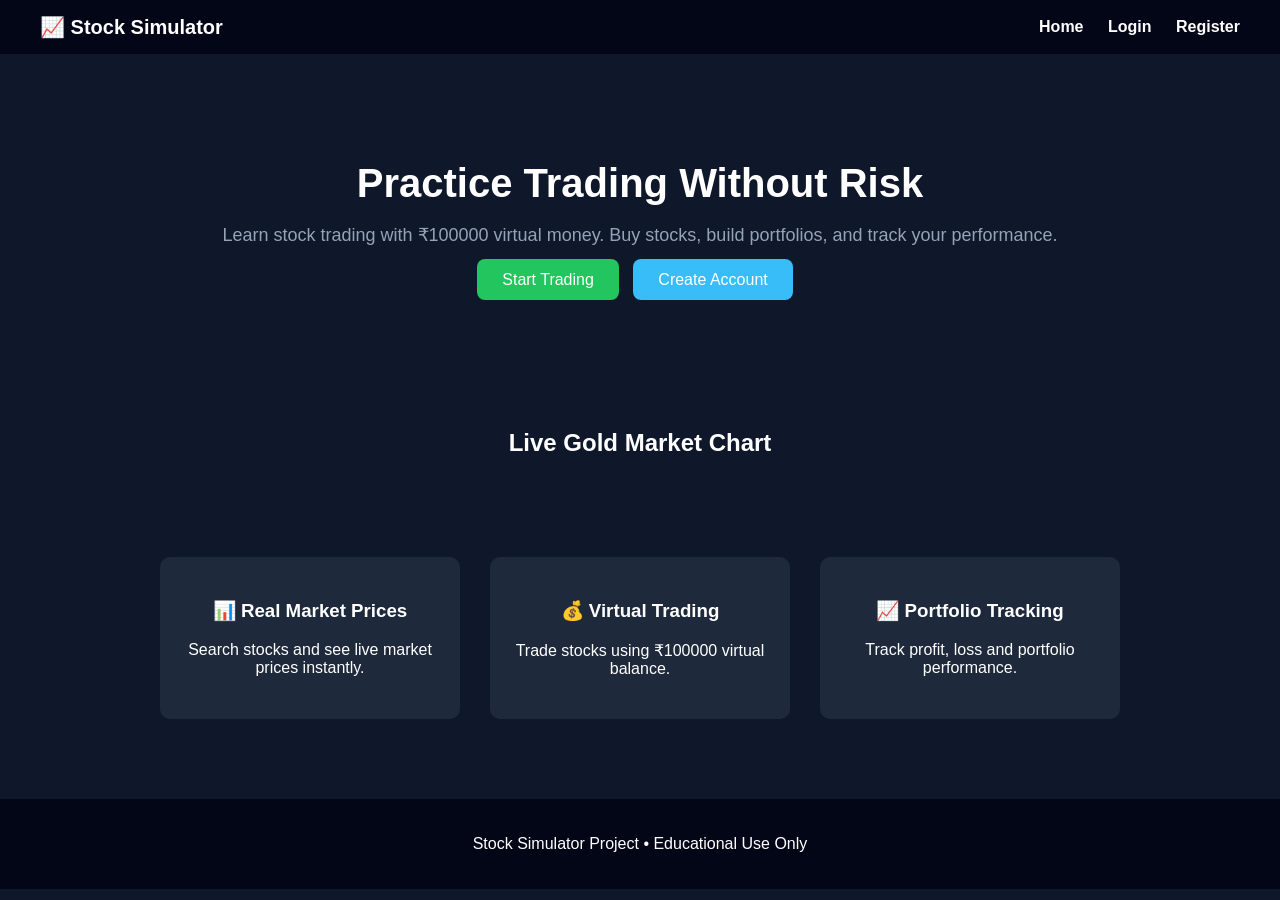
<file: templates/index.html>
<!DOCTYPE html>
<html>

<head>

<title>Stock Market Simulator</title>

<link rel="stylesheet" href="/static/style.css">

</head>

<body>

<!-- NAVBAR -->

<div class="navbar">

<div class="logo">
📈 Stock Simulator
</div>

<div class="nav-links">

<a href="/">Home</a>
<a href="/login">Login</a>
<a href="/register">Register</a>

</div>

</div>


<!-- HERO SECTION -->

<div class="hero">

<h1>Practice Trading Without Risk</h1>

<p>
Learn stock trading with ₹100000 virtual money.
Buy stocks, build portfolios, and track your performance.
</p>

<div class="hero-buttons">

<a href="/login" class="btn">Start Trading</a>
<a href="/register" class="btn secondary">Create Account</a>

</div>

</div>


<!-- LIVE MARKET CHART -->

<div class="chart-section">

<h2>Live Gold Market Chart</h2>

<div class="tradingview-widget-container">

<div id="tradingview_chart"></div>

<script src="https://s3.tradingview.com/tv.js"></script>

<script>

new TradingView.widget({

"width": "100%",

"height": 500,

"symbol": "OANDA:XAUUSD",

"interval": "60",

"timezone": "Asia/Kolkata",

"theme": "dark",

"style": "1",

"locale": "en",

"toolbar_bg": "#020617",

"enable_publishing": false,

"container_id": "tradingview_chart"

});

</script>

</div>

</div>


<!-- INFO SECTION -->

<div class="features">

<div class="feature-card">

<h3>📊 Real Market Prices</h3>

<p>
Search stocks and see live market prices instantly.
</p>

</div>

<div class="feature-card">

<h3>💰 Virtual Trading</h3>

<p>
Trade stocks using ₹100000 virtual balance.
</p>

</div>

<div class="feature-card">

<h3>📈 Portfolio Tracking</h3>

<p>
Track profit, loss and portfolio performance.
</p>

</div>

</div>


<!-- FOOTER -->

<div class="footer">

<p>
Stock Simulator Project • Educational Use Only
</p>

</div>


</body>
</html>
</file>
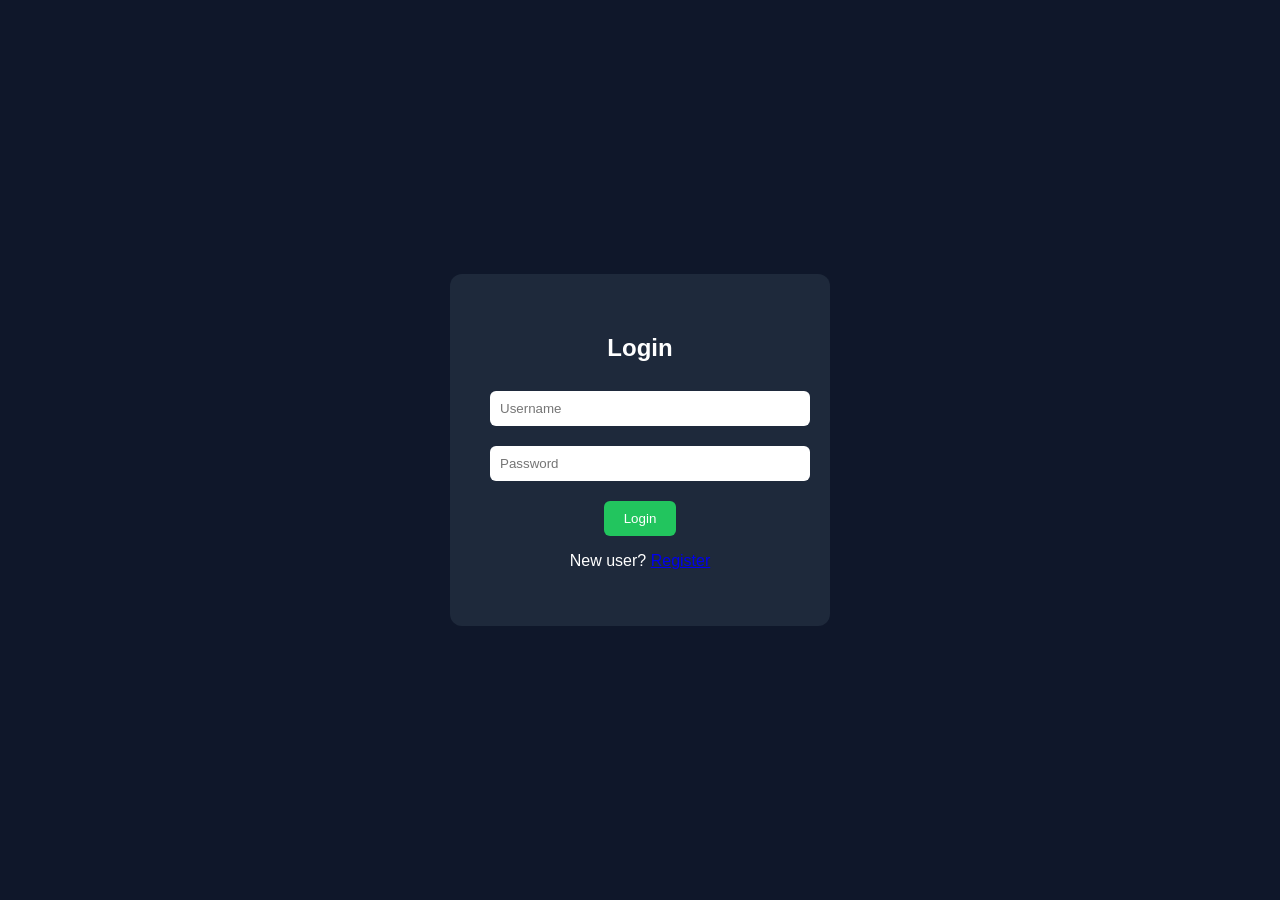
<file: templates/login.html>
<!DOCTYPE html>
<html>

<head>

<title>Login</title>
<link rel="stylesheet" href="/static/style.css">

</head>

<body class="center">

<div class="login-box">

<h2>Login</h2>

<form method="POST">

<input name="username" placeholder="Username">

<input name="password" type="password" placeholder="Password">

<button>Login</button>

</form>

<p>New user? <a href="/register">Register</a></p>

</div>

</body>

</html>
</file>
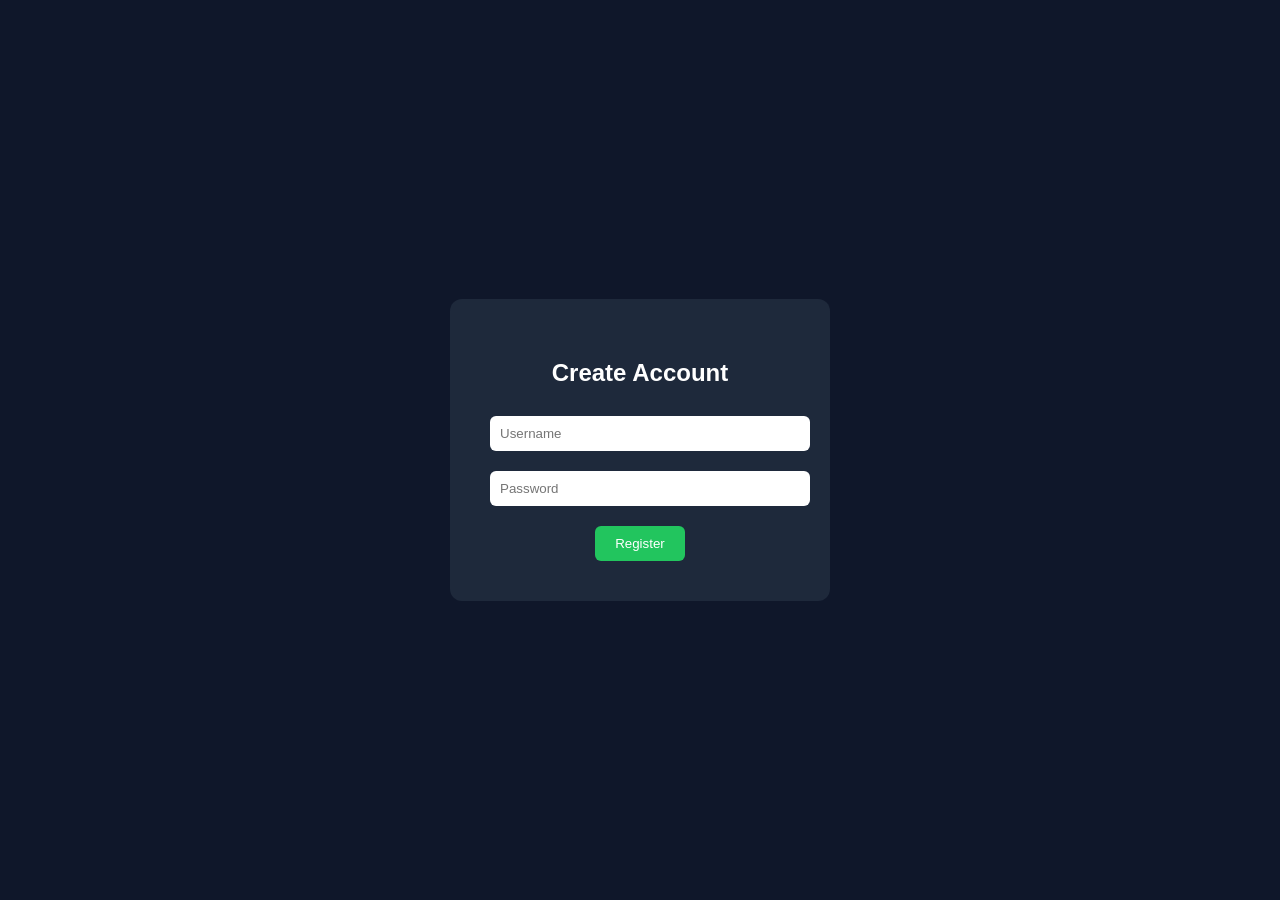
<file: templates/register.html>
<!DOCTYPE html>
<html>

<head>

<title>Register</title>
<link rel="stylesheet" href="/static/style.css">

</head>

<body class="center">

<div class="login-box">

<h2>Create Account</h2>

<form method="POST">

<input name="username" placeholder="Username">

<input name="password" type="password" placeholder="Password">

<button>Register</button>

</form>

</div>

</body>

</html>
</file>
<file: static/style.css>
body{
font-family:Arial;
background:#0f172a;
color:white;
margin:0;
}

/* NAVBAR */

.navbar{
display:flex;
justify-content:space-between;
align-items:center;
padding:15px 40px;
background:#020617;
}

.navbar a{
color:white;
margin-left:20px;
text-decoration:none;
font-weight:bold;
}

.navbar a:hover{
color:#38bdf8;
}

/* MAIN */

.container{
padding:40px;
}

/* CARDS */

.cards{
display:flex;
gap:20px;
margin-bottom:40px;
}

.card{
background:#1e293b;
padding:25px;
border-radius:12px;
width:220px;
box-shadow:0 5px 20px rgba(0,0,0,0.5);
}

.card h3{
color:#94a3b8;
margin:0;
}

.card p{
font-size:24px;
margin-top:10px;
}

/* LOGIN */

.center{
display:flex;
justify-content:center;
align-items:center;
height:100vh;
}

.login-box{
background:#1e293b;
padding:40px;
border-radius:12px;
width:300px;
text-align:center;
}

input{
width:100%;
padding:10px;
margin:10px 0;
border-radius:6px;
border:none;
}

button{
padding:10px 20px;
background:#22c55e;
border:none;
color:white;
cursor:pointer;
border-radius:6px;
}

/* TABLE */

table{
width:100%;
border-collapse:collapse;
background:#1e293b;
}

th,td{
padding:12px;
border-bottom:1px solid #334155;
}

th{
background:#020617;
}
.news-section{
margin-top:50px;
}

.news-card{
background:#1e293b;
padding:15px;
border-radius:8px;
margin-bottom:10px;
box-shadow:0 4px 10px rgba(0,0,0,0.4);
}

.news-card p{
margin:0;
font-size:15px;
}

.logo{
font-size:20px;
font-weight:bold;
}

.nav-links a{
margin-left:20px;
}

.card{
background:#1e293b;
padding:25px;
border-radius:10px;
margin-top:20px;
box-shadow:0 5px 15px rgba(0,0,0,0.4);
}

button{
margin-top:10px;
}
.hero{
text-align:center;
padding:80px 20px;
}

.hero h1{
font-size:40px;
margin-bottom:10px;
}

.hero p{
color:#94a3b8;
font-size:18px;
}

.hero-buttons{
margin-top:25px;
}

.btn{
background:#22c55e;
padding:12px 25px;
border-radius:8px;
color:white;
text-decoration:none;
margin-right:10px;
}

.btn.secondary{
background:#38bdf8;
}

.chart-section{
padding:40px;
}

.chart-section h2{
text-align:center;
margin-bottom:20px;
}

.features{
display:flex;
justify-content:center;
gap:30px;
padding:40px;
}

.feature-card{
background:#1e293b;
padding:25px;
border-radius:10px;
width:250px;
text-align:center;
}

.footer{
text-align:center;
padding:20px;
background:#020617;
margin-top:40px;
}
#results{
border:1px solid #333;
max-height:220px;
overflow-y:auto;
background:#111827;
color:white;
position:absolute;
width:300px;
z-index:1000;
}

#results div{
padding:10px;
cursor:pointer;
border-bottom:1px solid #333;
}

#results div:hover{
background:#1f2937;
}
#results{
position:absolute;
background:white;
width:100%;
max-height:300px;
overflow-y:auto;
border-radius:10px;
box-shadow:0 4px 15px rgba(0,0,0,0.2);
margin-top:5px;
z-index:1000;
}

.result-item{
padding:12px;
border-bottom:1px solid #eee;
cursor:pointer;
color:#111;   /* dark text so it is visible */
font-weight:500;
}

.result-item:hover{
background:#f1f5f9;
}
</file>
